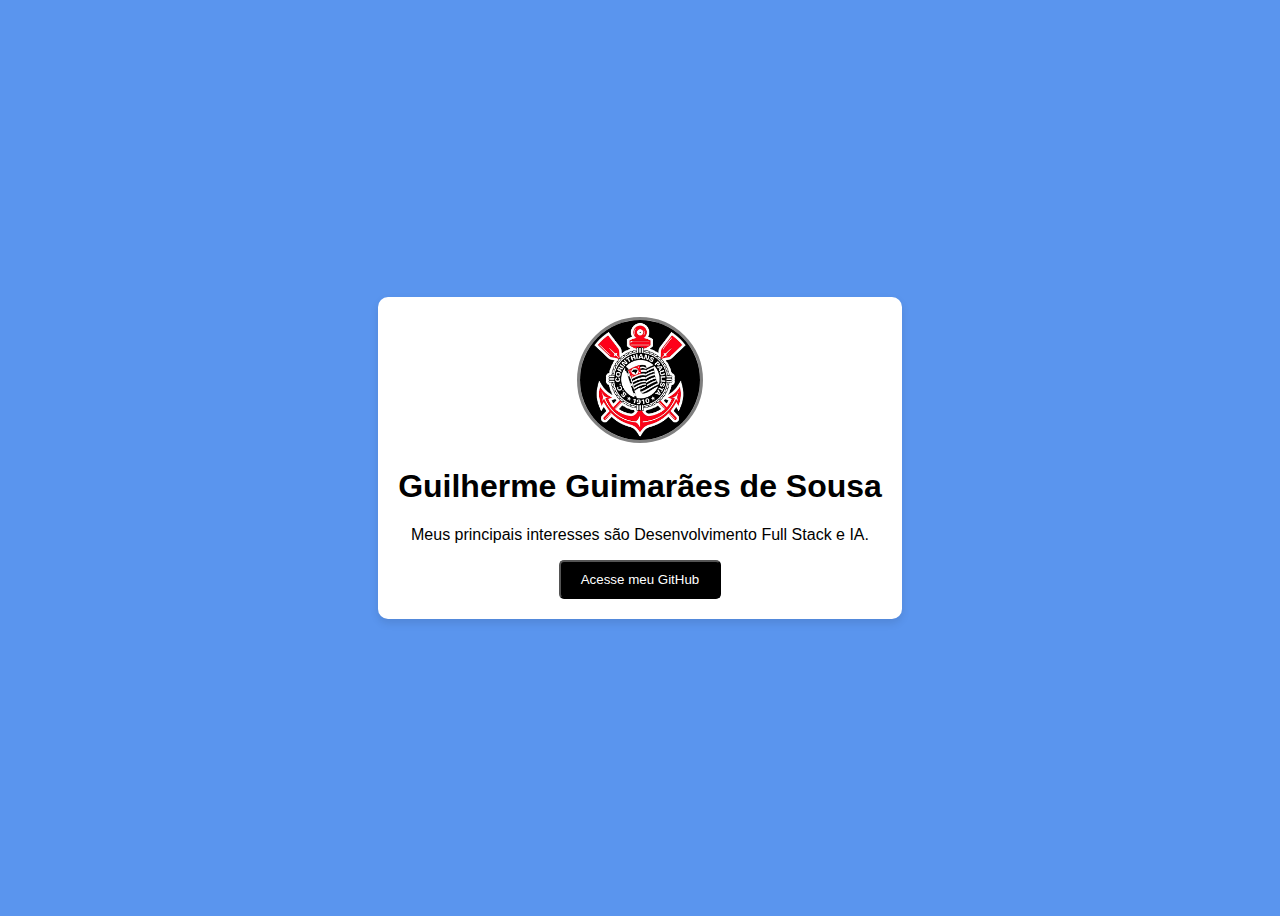
<file: index.html>
<!DOCTYPE html>
<html lang="pt-br">

<head>
    <link rel="stylesheet" href="style.css">
    <title>Atividade Complementar </title>
</head>

<body>
    <div class="card"> <!-- usar class tem a vantagem de reaproveitar o estilo css-->
        <img src="att.png" alt="Imagem não carregou" class="imagem" />
        <h1> Guilherme Guimarães de Sousa</h1>
        <p>Meus principais interesses são Desenvolvimento Full Stack e IA.</p>
        <a target="_blank" href="https://github.com/guilhermeguimaraes11">
            <button> Acesse meu GitHub</button>
        </a>

    </div>

</body>

</html>
</file>
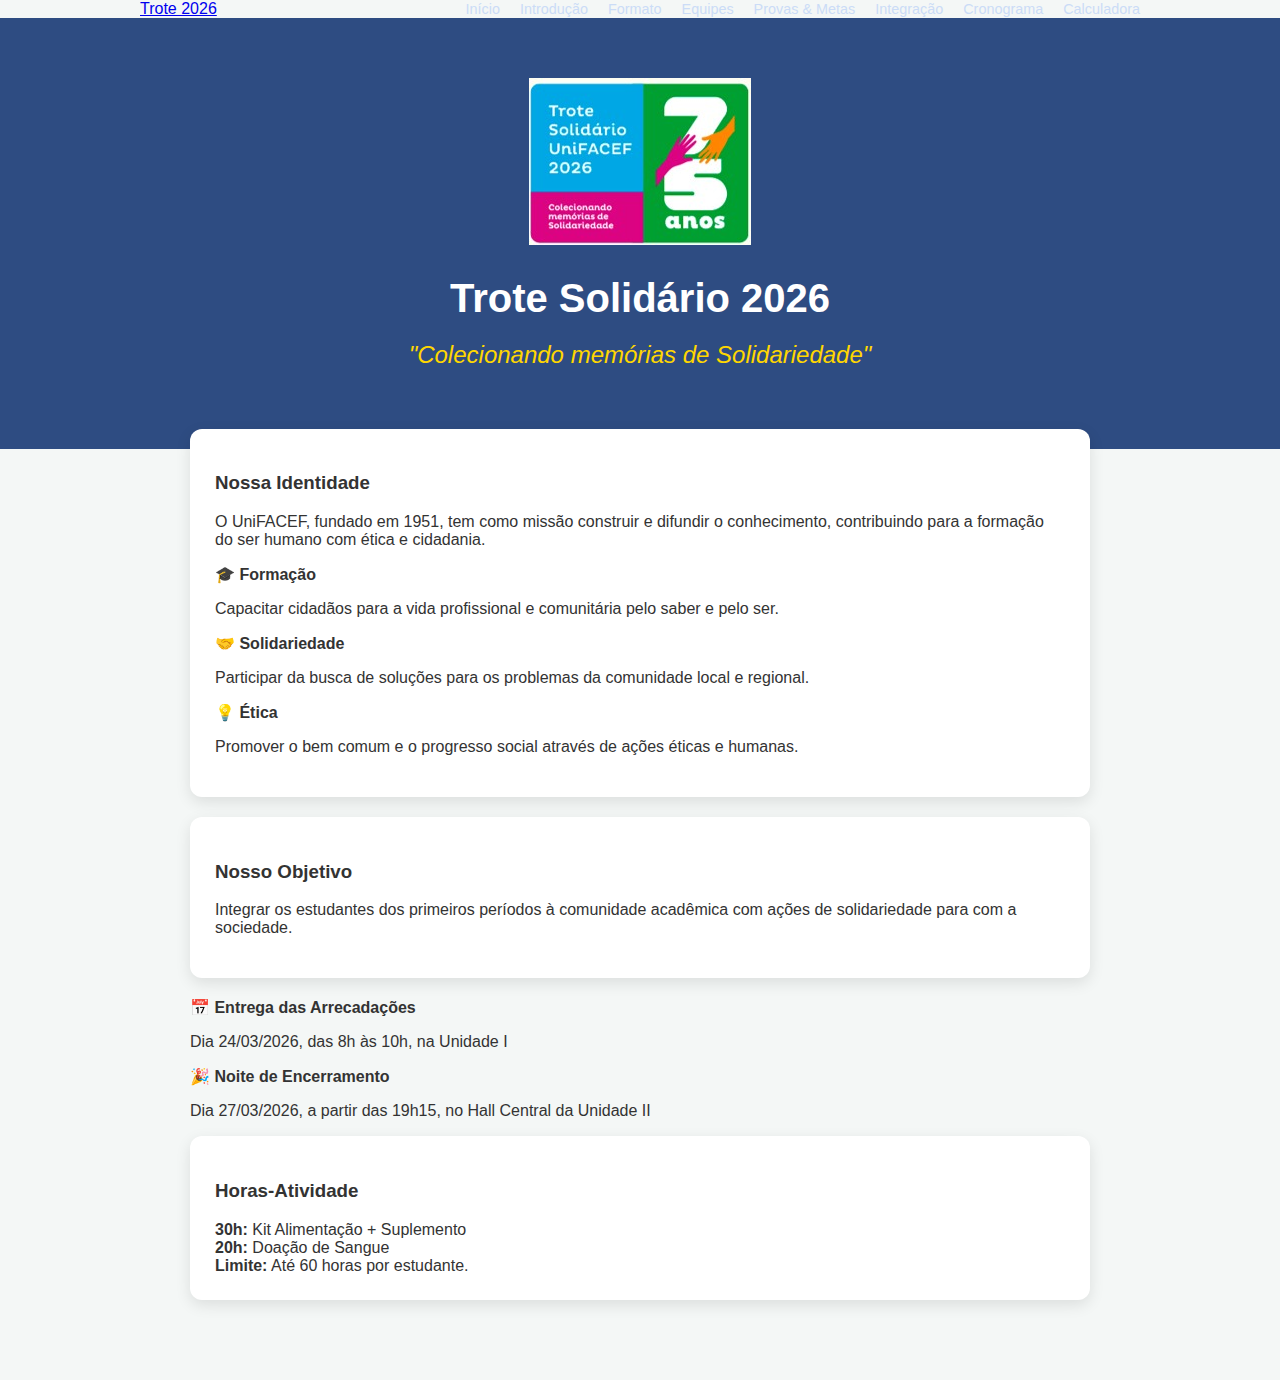
<file: Trote/index.html>
<!DOCTYPE html>
<html lang="pt-br">

<head>
    <title>Trote Solidário</title>
    <meta charset="UTF-8">
    <link rel="stylesheet" href="styles.css">
</head>

<body>
    <nav class="menu-principal">
        <div class="menu-container">
            <a href="index.html" class="logo"> Trote 2026 </a>
            <ul class="lista">
                <li> <a href="index.html"> Início </a> </li>
                <li> <a href="introducao.html"> Introdução </a></li>
                <li> <a href="formato.html"> Formato </a> </li>
                <li> <a href="equipes.html"> Equipes </a> </li>
                <li> <a href="provas.html"> Provas & Metas </a> </li>
                <li> <a href="integracao.html"> Integração </a> </li>
                <li> <a href="cronograma.html"> Cronograma </a> </li>
                <li> <a href="calculadora.html"> Calculadora </a> </li>
            </ul>
        </div>
    </nav>

    <header class="cabecalho">
        <div class="cabecalho-container">
            <img src="trote.jpeg" alt="UniFACEF" class="cabecalho-logo" />
            <h1>Trote Solidário 2026</h1>
            <h2>"Colecionando memórias de Solidariedade"</h2>
        </div>
    </header>

    <main class="principal">
        <section class="secao">
            <h3>Nossa Identidade</h3>
            <p>O UniFACEF, fundado em 1951, tem como missão construir e difundir o conhecimento, contribuindo para a
                formação do ser humano com ética e cidadania.</p>
            <div class="pilar">
                <strong>🎓 Formação</strong>
                <p>Capacitar cidadãos para a vida profissional e comunitária pelo saber e pelo ser.</p>
            </div>
            <div class="pilar">
                <strong>🤝 Solidariedade</strong>
                <p>Participar da busca de soluções para os problemas da comunidade local e regional.</p>
            </div>
            <div class="pilar">
                <strong>💡 Ética</strong>
                <p>Promover o bem comum e o progresso social através de ações éticas e humanas.</p>
            </div>
        </section>

        <section class="secao">
            <h3>Nosso Objetivo</h3>
            <p>Integrar os estudantes dos primeiros períodos à comunidade acadêmica com ações de solidariedade para com
                a sociedade.</p>
        </section>

        <div class="grid-eventos">
            <div class="secao card-evento">
                <strong>📅 Entrega das Arrecadações</strong>
                <p>Dia 24/03/2026, das 8h às 10h, na Unidade I</p>
            </div>
            <div class="secao card-evento">
                <strong>🎉 Noite de Encerramento</strong>
                <p>Dia 27/03/2026, a partir das 19h15, no Hall Central da Unidade II</p>
            </div>
        </div>

        <section class="secao">
            <h3>Horas-Atividade</h3>
            <div class="badge-hora">
                <strong>30h:</strong>
                Kit Alimentação + Suplemento
            </div>
            <div class="badge-hora">
                <strong>20h:</strong> Doação de Sangue
            </div>
            <div class="badge-hora limite">
                <strong>Limite:</strong>
                Até 60 horas por estudante.
            </div>

        </section>
    </main>
</body>

</html>
</file>
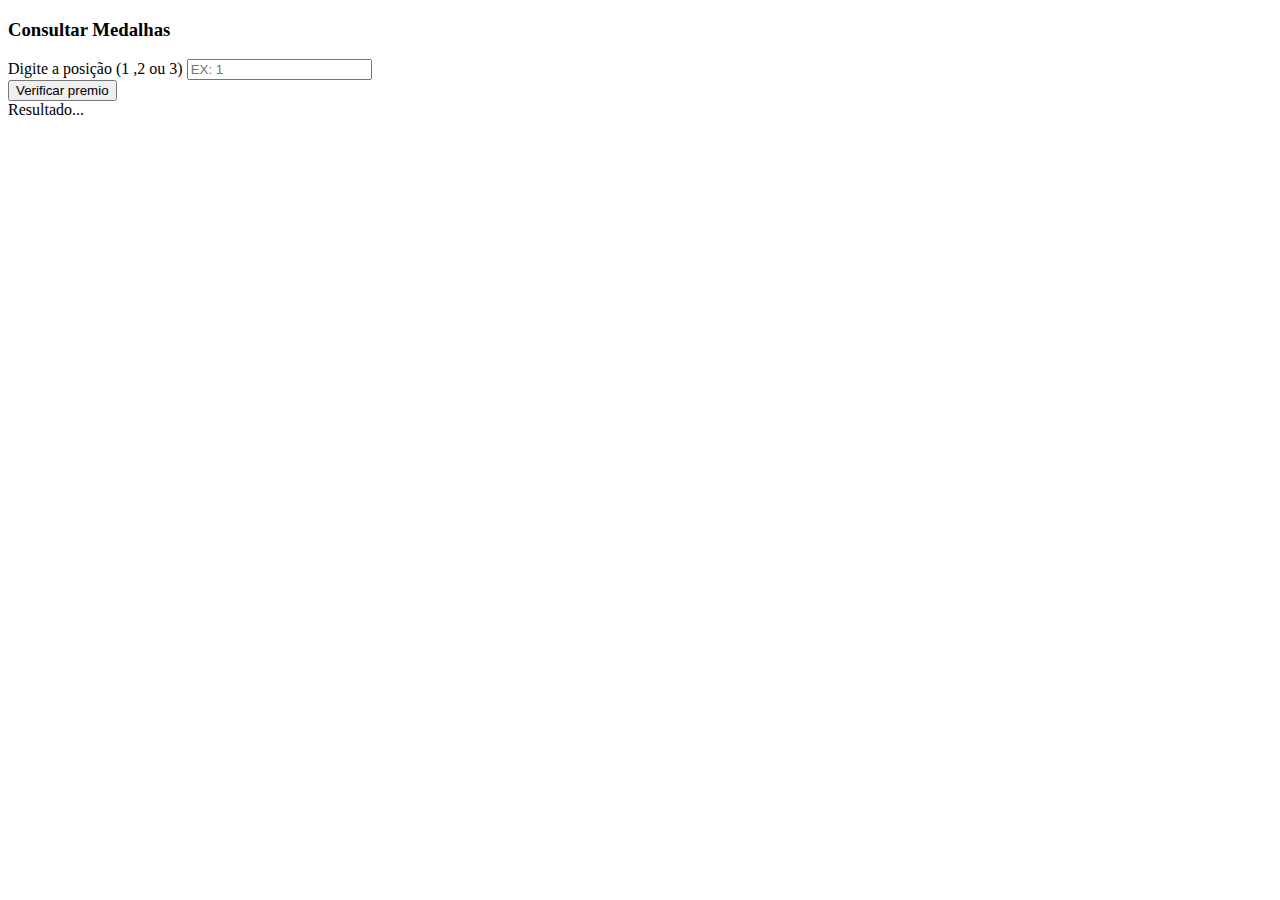
<file: AulasDaniel/exemplo1.html>
<!DOCTYPE html>
<html lang="en">

<head>
    <meta charset="UTF-8">
    <meta name="viewport" content="width=device-width, initial-scale=1.0">
    <title>Exemplo 1</title>
    <script src="exemplo1.js"></script>
</head>

<body>
    <main class="container">
        <section>
            <h3> Consultar Medalhas</h3>
            <div class="form-group">
                <label> Digite a posição (1 ,2 ou 3)</label>
                <input type="number" id="posicao" placeholder="EX: 1">

            </div>
            <button onclick="verificarMedalha()">Verificar premio</button>
            <div id="resultadoMedalha" class="resultado-box">
                Resultado...
            </div>
        </section>
    </main>

</body>

</html>
</file>
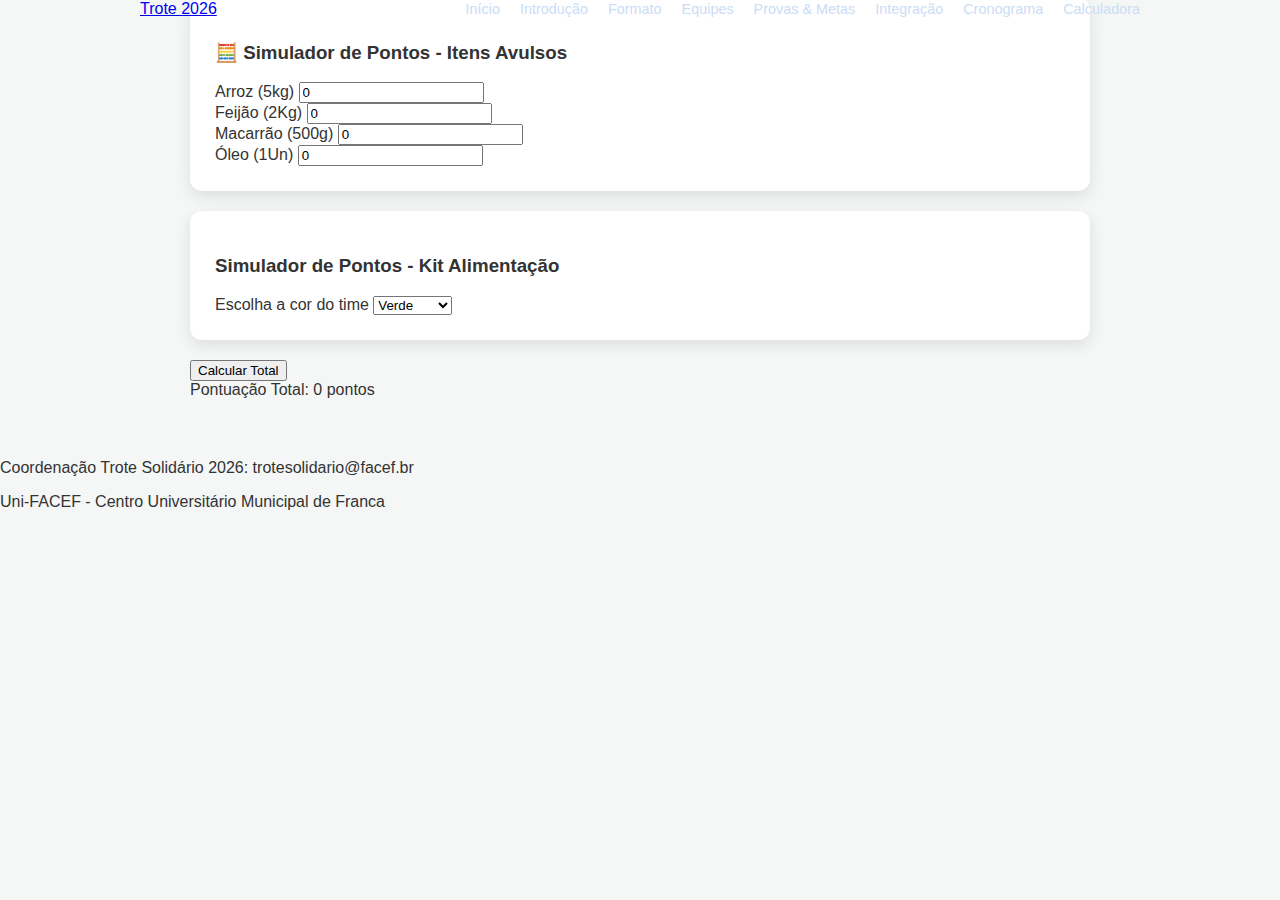
<file: Trote/calculadora.html>
<!DOCTYPE html>
<html lang="pt-br">
    <head>
        <meta charset="UTF-8"/>
        <link rel="stylesheet" href="styles.css">
        <script src="scripts.js"> </script>
        <title> Trote Solidário </title>
    </head>
    <body>
       <nav class="menu-principal">
        <div class="menu-container">
            <a href="index.html" class="logo"> Trote 2026 </a>
            <ul class="lista">
                <li> <a href="index.html"> Início </a> </li> 
                <li> <a href="introducao.html"> Introdução </a></li>
                <li> <a href="formato.html"> Formato </a> </li> 
                <li> <a href="equipes.html"> Equipes </a> </li>
                <li> <a href="provas.html"> Provas & Metas </a> </li> 
                <li> <a href="integracao.html"> Integração </a> </li>
                <li> <a href="cronograma.html"> Cronograma </a> </li> 
                <li> <a href="calculadora.html"> Calculadora </a> </li>
            </ul>    
        </div> 
       </nav>
     
       <main class="principal">
        <section>
            <h3> 🧮 Simulador de Pontos - Itens Avulsos </h3>
            <div>
                <div class="form-group">
                    <!-- rótulo da caixa de texto -->
                    <label> Arroz (5kg) </label> 
                    <!-- caixa de texto com valor inicial de 0 e mínimo de 0 -->
                    <!-- identificado desta caixa de texto -->
                    <input type="number" value="0" min="0" id="qtdeArroz"/>
                </div>
                <div class="form-group">
                    <label> Feijão (2Kg) </label>
                    <input type="number" value="0" min="0" id="qtdeFeijao"/>
                </div>
                 <div class="form-group">
                    <label> Macarrão (500g) </label>
                    <input type="number" value="0" min="0" id="qtdeMacarrao"/>
                </div>
                 <div class="form-group">
                    <label> Óleo (1Un) </label>
                    <input type="number" value="0" min="0" id="qtdeOleo"/>
                </div>
            </div>
        </section>  
        <section>
            <h3> Simulador de Pontos - Kit Alimentação </h3>
            <div>
                <div class="form-group">
                    <label> Escolha a cor do time </label>
                    <select id="cor">
                        <option value="verde"> Verde </option>
                        <option value="vermelho"> Vermelho </option>
                        <option value="laranja"> Laranja </option>
                    </select>
                </div>
            </div>
        </section>
        <!-- quando o botão for clicado, será chamado a função calcular no JavaScript -->
        <button onclick="calcular()"> Calcular Total </button>
        <div id="result" class="resultado">
                    Pontuação Total: 0 pontos
        </div>
       </main>    
        <footer>
            <p>Coordenação Trote Solidário 2026: trotesolidario@facef.br </p>
            <p>Uni-FACEF - Centro Universitário Municipal de Franca </p>
        </footer> 
       
    </body>
</html>
</file>
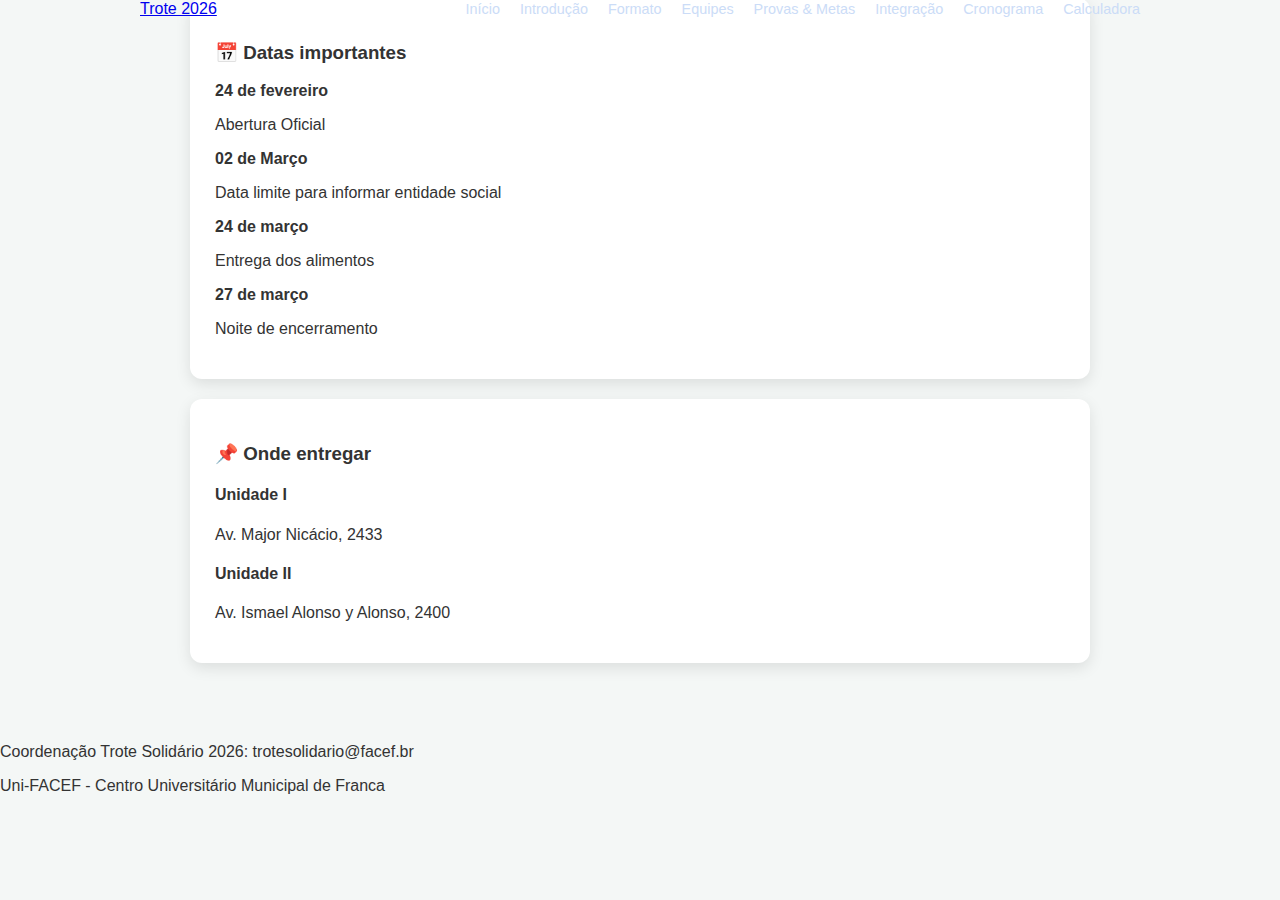
<file: Trote/cronograma.html>
<!DOCTYPE html>
<html lang="pt-br">
    <head>
        <meta charset="UTF-8"/>
        <link rel="stylesheet" href="styles.css">
        <title> Trote Solidário </title>
    </head>
    <body>
       <nav class="menu-principal">
        <div class="menu-container">
            <a href="index.html" class="logo"> Trote 2026 </a>
            <ul class="lista">
                <li> <a href="index.html"> Início </a> </li> 
                <li> <a href="introducao.html"> Introdução </a></li>
                <li> <a href="formato.html"> Formato </a> </li> 
                <li> <a href="equipes.html"> Equipes </a> </li>
                <li> <a href="provas.html"> Provas & Metas </a> </li> 
                <li> <a href="integracao.html"> Integração </a> </li>
                <li> <a href="cronograma.html"> Cronograma </a> </li> 
                <li> <a href="calculadora.html"> Calculadora </a> </li>
            </ul>    
        </div> 
       </nav>
     
       <main class="principal">
           <section>
            <h3> 📅 Datas importantes </h3>
            <div class="timeline"> 
                <div class="evento">
                    <strong> 24 de fevereiro </strong>
                    <p> Abertura Oficial </p>
                </div>
                <div class="evento">
                    <strong> 02 de Março </strong>
                    <p> Data limite para informar entidade social </p>
                </div>
                <div class="evento">
                    <strong> 24 de março </strong>
                    <p> Entrega dos alimentos </p>
                </div>      
                <div class="evento">
                    <strong> 27 de março </strong>
                    <p> Noite de encerramento </p>
                </div>
            </div>
        </section>
        <section>
            <h3> 📌 Onde entregar </h3>
            <div class="grid-locais">
                <div class="local"> 
                    <h4> Unidade I </h4>
                    <p> Av. Major Nicácio, 2433</p>
                </div>
                <div class="local"> 
                    <h4> Unidade II</h4>
                    <p> Av. Ismael Alonso y Alonso, 2400 </p>
                </div>
            </div>
        </section>
       </main>    
        <footer>
            <p>Coordenação Trote Solidário 2026: trotesolidario@facef.br </p>
            <p>Uni-FACEF - Centro Universitário Municipal de Franca </p>
        </footer> 
    </body>
</html>
</file>
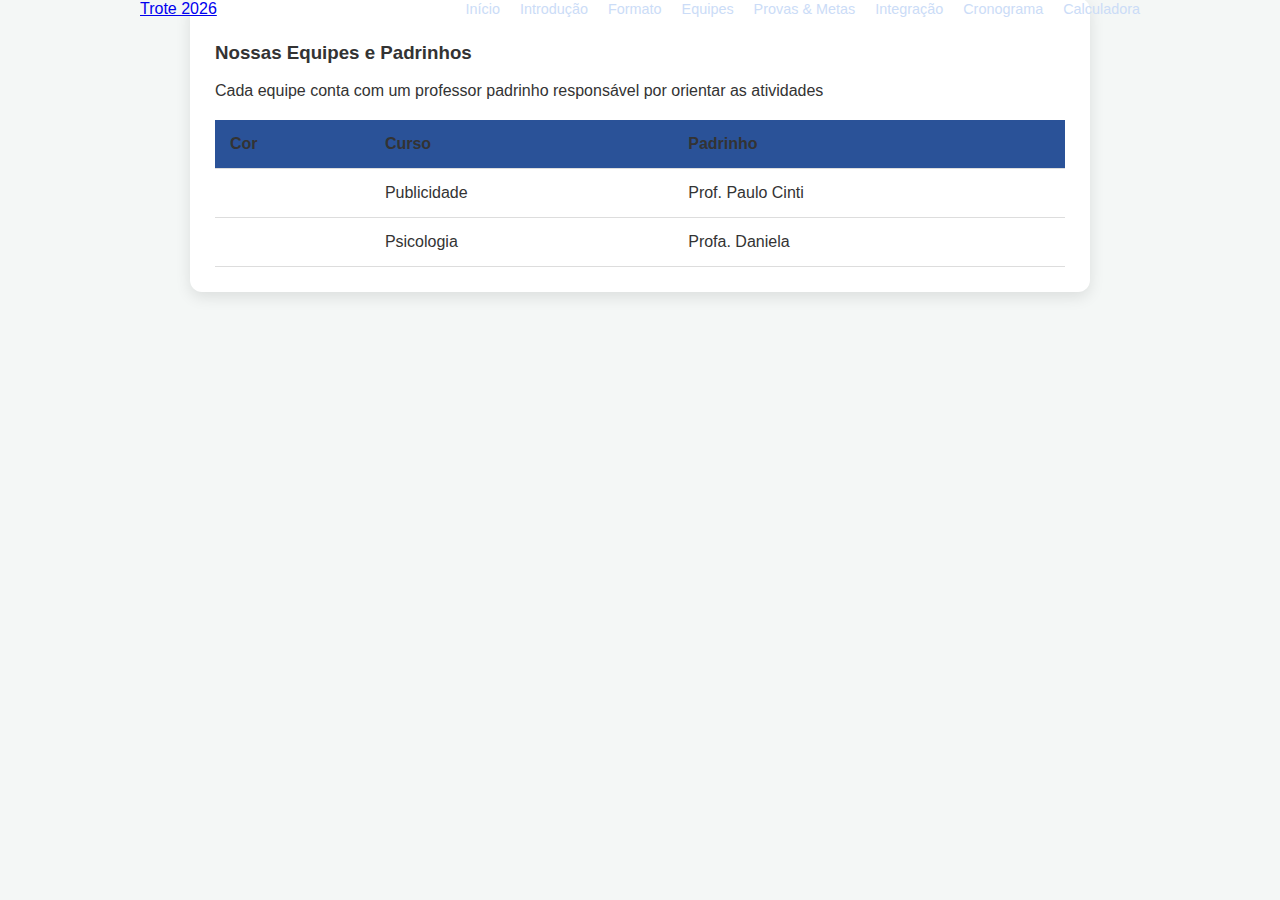
<file: Trote/equipes.html>
<!DOCTYPE html>
<html lang="pt-br">
    <head>
        <meta charset="UTF-8"/>
        <link rel="stylesheet" href="styles.css">
        <title> Trote Solidário </title>
    </head>
    <body>
       <nav class="menu-principal">
        <div class="menu-container">
            <a href="index.html" class="logo"> Trote 2026 </a>
            <ul class="lista">
                <li> <a href="index.html"> Início </a> </li> 
                <li> <a href="introducao.html"> Introdução </a></li>
                <li> <a href="formato.html"> Formato </a> </li> 
                <li> <a href="equipes.html"> Equipes </a> </li>
                <li> <a href="provas.html"> Provas & Metas </a> </li> 
                <li> <a href="integracao.html"> Integração </a> </li>
                <li> <a href="cronograma.html"> Cronograma </a> </li> 
                <li> <a href="calculadora.html"> Calculadora </a> </li>
            </ul>    
        </div> 
       </nav>
     
       <main class="principal">
            <section class="equipes">
              <h3> Nossas Equipes e Padrinhos </h3>
              <p> 
                Cada equipe conta com um professor padrinho responsável por orientar as atividades
              </p>
              <table>
                <thead>
                    <tr> <!-- table row -->  <!-- table head -->
                        <th> Cor </th> <th> Curso </th> <th> Padrinho </th>        
                    </tr>
                </thead>
                <tbody>
                    <tr> <!-- table data -->
                        <td> <div class="amarelo"> </div> </td> 
                        <td> Publicidade </td> 
                        <td> Prof. Paulo Cinti</td>
                    </tr>
                    <tr> <!-- table data -->
                        <td> <div class="cinza"> </div> </td> 
                        <td> Psicologia </td> 
                        <td> Profa. Daniela </td>
                    </tr>
                </tbody>
              </table>
            </section> 
       </main>     
    </body>
</html>
</file>
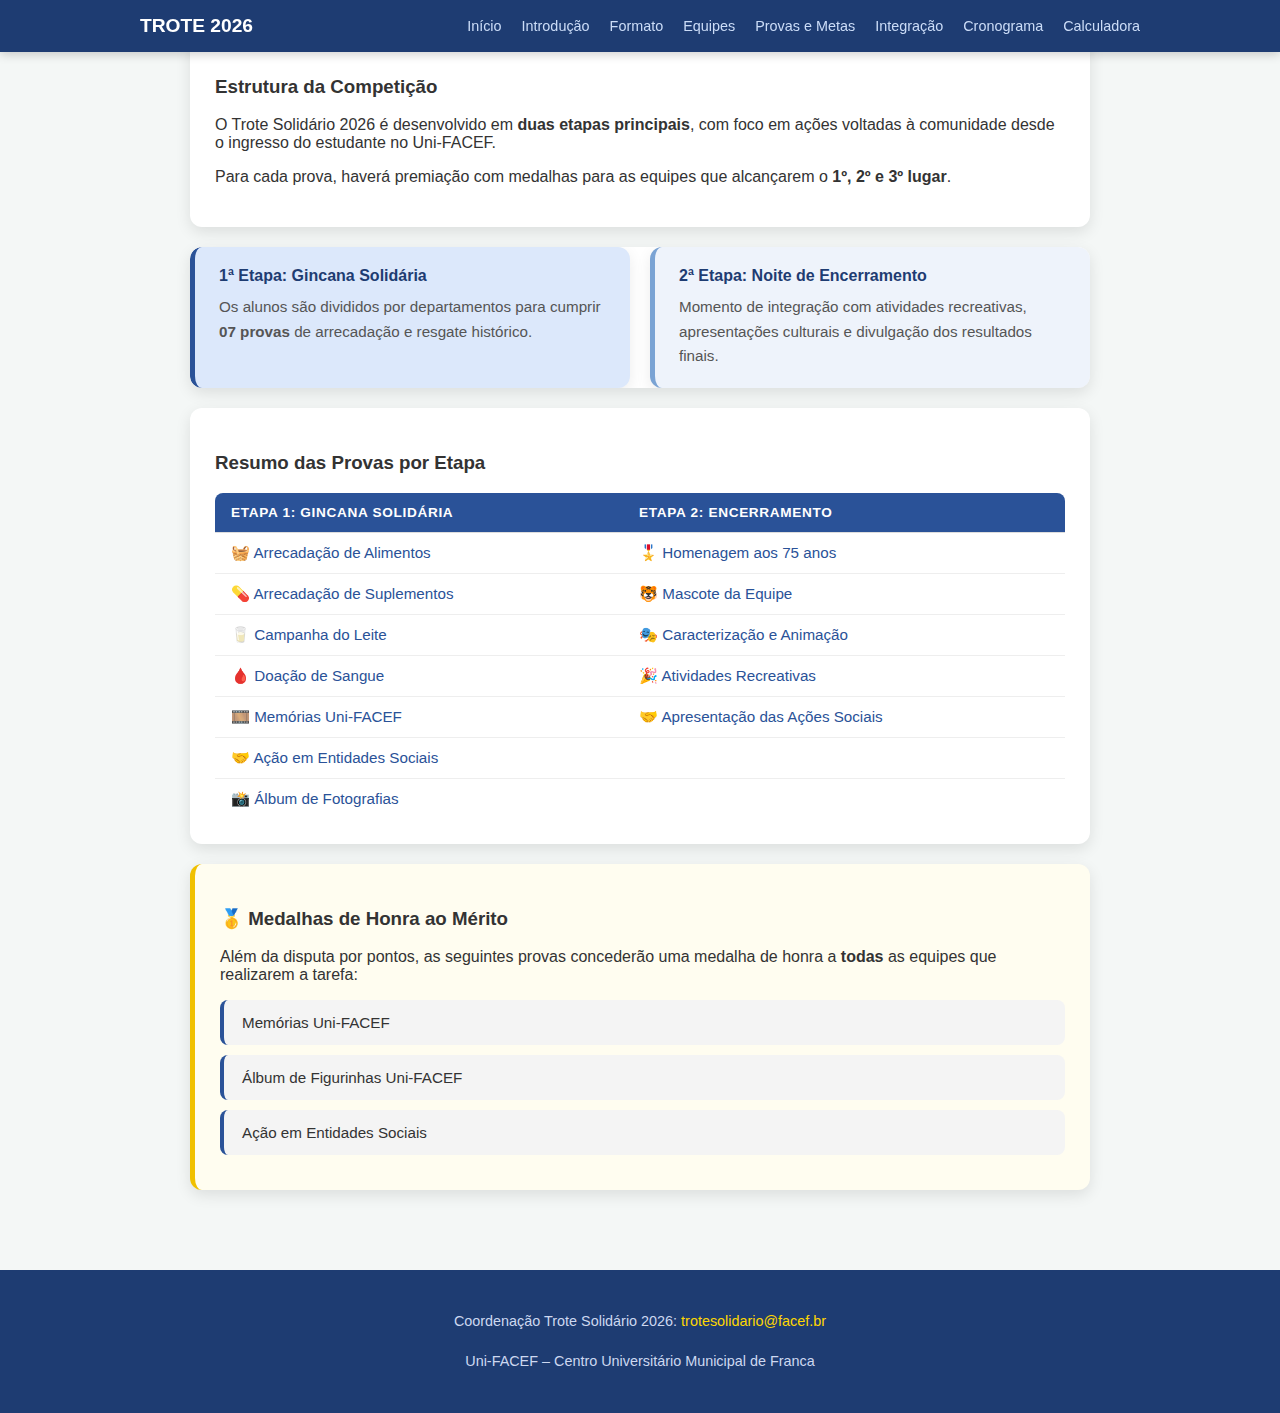
<file: Trote/formato.html>
<!DOCTYPE html>
<html lang="pt-br">

<head>
    <title> Trote Solidário - Formato </title>
    <meta charset="UTF-8">
    <link rel="stylesheet" href="styles.css">
</head>

<body>
    <nav class="menu">
        <div class="menu-container">
            <a href="index.html" class="menu-logo"> Trote 2026 </a>
            <ul class="lista">
                <li> <a href="index.html"> Início </a> </li>
                <li> <a href="introducao.html"> Introdução </a> </li>
                <li> <a href="formato.html"> Formato </a> </li>
                <li> <a href="equipes.html"> Equipes </a> </li>
                <li> <a href="provas.html"> Provas e Metas </a> </li>
                <li> <a href="integracao.html"> Integração </a> </li>
                <li> <a href="cronograma.html"> Cronograma </a> </li>
                <li> <a href="calculadora.html"> Calculadora </a> </li>
            </ul>
        </div>
    </nav>

    <main class="principal">


        <section>
            <h3> Estrutura da Competição </h3>
            <p>
                O Trote Solidário 2026 é desenvolvido em <strong>duas etapas principais</strong>, com foco em ações
                voltadas à comunidade desde o ingresso do estudante no Uni-FACEF.
            </p>
            <p>
                Para cada prova, haverá premiação com medalhas para as equipes que alcançarem o <strong>1º, 2º e 3º
                    lugar</strong>.
            </p>
        </section>


        <div class="etapas-container">
            <div class="etapa-card etapa-azul">
                <h4> 1ª Etapa: Gincana Solidária </h4>
                <p> Os alunos são divididos por departamentos para cumprir <strong>07 provas</strong> de arrecadação e
                    resgate histórico. </p>
            </div>
            <div class="etapa-card etapa-clara">
                <h4> 2ª Etapa: Noite de Encerramento </h4>
                <p> Momento de integração com atividades recreativas, apresentações culturais e divulgação dos
                    resultados finais. </p>
            </div>
        </div>


        <section>
            <h3> Resumo das Provas por Etapa </h3>
            <table class="tabela-etapas">
                <thead>
                    <tr>
                        <th> Etapa 1: Gincana Solidária </th>
                        <th> Etapa 2: Encerramento </th>
                    </tr>
                </thead>
                <tbody>
                    <tr>
                        <td> 🧺 Arrecadação de Alimentos </td>
                        <td> 🎖️ Homenagem aos 75 anos </td>
                    </tr>
                    <tr>
                        <td> 💊 Arrecadação de Suplementos </td>
                        <td> 🐯 Mascote da Equipe </td>
                    </tr>
                    <tr>
                        <td> 🥛 Campanha do Leite </td>
                        <td> 🎭 Caracterização e Animação </td>
                    </tr>
                    <tr>
                        <td> 🩸 Doação de Sangue </td>
                        <td> 🎉 Atividades Recreativas </td>
                    </tr>
                    <tr>
                        <td> 🎞️ Memórias Uni-FACEF </td>
                        <td> 🤝 Apresentação das Ações Sociais </td>
                    </tr>
                    <tr>
                        <td> 🤝 Ação em Entidades Sociais </td>
                        <td> </td>
                    </tr>
                    <tr>
                        <td> 📸 Álbum de Fotografias </td>
                        <td> </td>
                    </tr>
                </tbody>
            </table>
        </section>


        <section class="secao-medalhas">
            <h3> 🥇 Medalhas de Honra ao Mérito </h3>
            <p>
                Além da disputa por pontos, as seguintes provas concederão uma medalha de honra a <strong>todas</strong>
                as equipes que realizarem a tarefa:
            </p>
            <ul class="lista-medalhas">
                <li> Memórias Uni-FACEF </li>
                <li> Álbum de Figurinhas Uni-FACEF </li>
                <li> Ação em Entidades Sociais </li>
            </ul>
        </section>

    </main>

    <footer class="rodape">
        <p> Coordenação Trote Solidário 2026: <a href="mailto:trotesolidario@facef.br">trotesolidario@facef.br</a> </p>
        <p> Uni-FACEF – Centro Universitário Municipal de Franca </p>
    </footer>
</body>

</html>
</file>
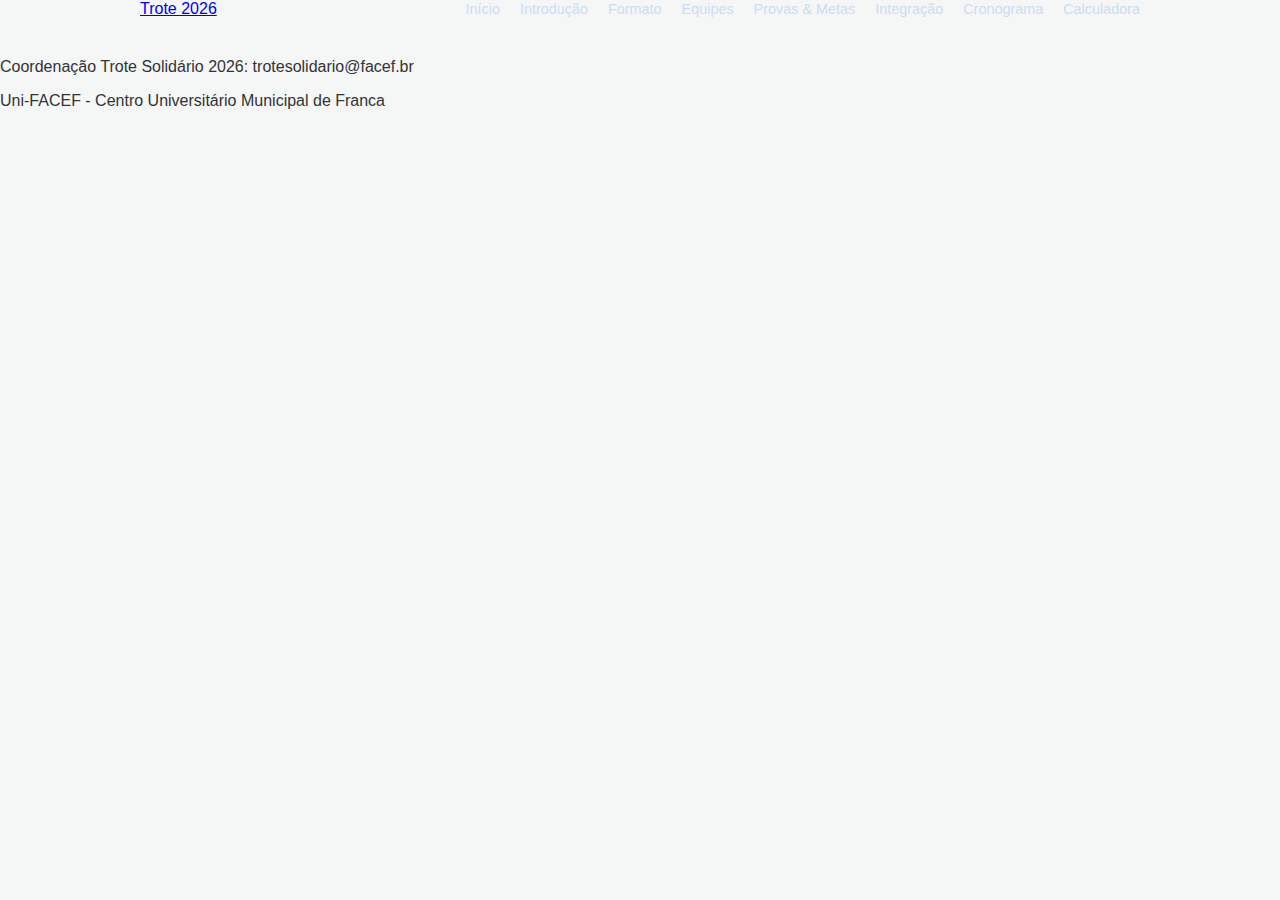
<file: Trote/integracao.html>
<!DOCTYPE html>
<html lang="pt-br">
    <head>
        <meta charset="UTF-8"/>
        <link rel="stylesheet" href="styles.css">
        <title> Trote Solidário </title>
    </head>
    <body>
       <nav class="menu-principal">
        <div class="menu-container">
            <a href="index.html" class="logo"> Trote 2026 </a>
            <ul class="lista">
                <li> <a href="index.html"> Início </a> </li> 
                <li> <a href="introducao.html"> Introdução </a></li>
                <li> <a href="formato.html"> Formato </a> </li> 
                <li> <a href="equipes.html"> Equipes </a> </li>
                <li> <a href="provas.html"> Provas & Metas </a> </li> 
                <li> <a href="integracao.html"> Integração </a> </li>
                <li> <a href="cronograma.html"> Cronograma </a> </li> 
                <li> <a href="calculadora.html"> Calculadora </a> </li>
            </ul>    
        </div> 
       </nav>
     
       <main class="principal">
          
       </main>    
        <footer>
            <p>Coordenação Trote Solidário 2026: trotesolidario@facef.br </p>
            <p>Uni-FACEF - Centro Universitário Municipal de Franca </p>
        </footer> 
    </body>
</html>
</file>
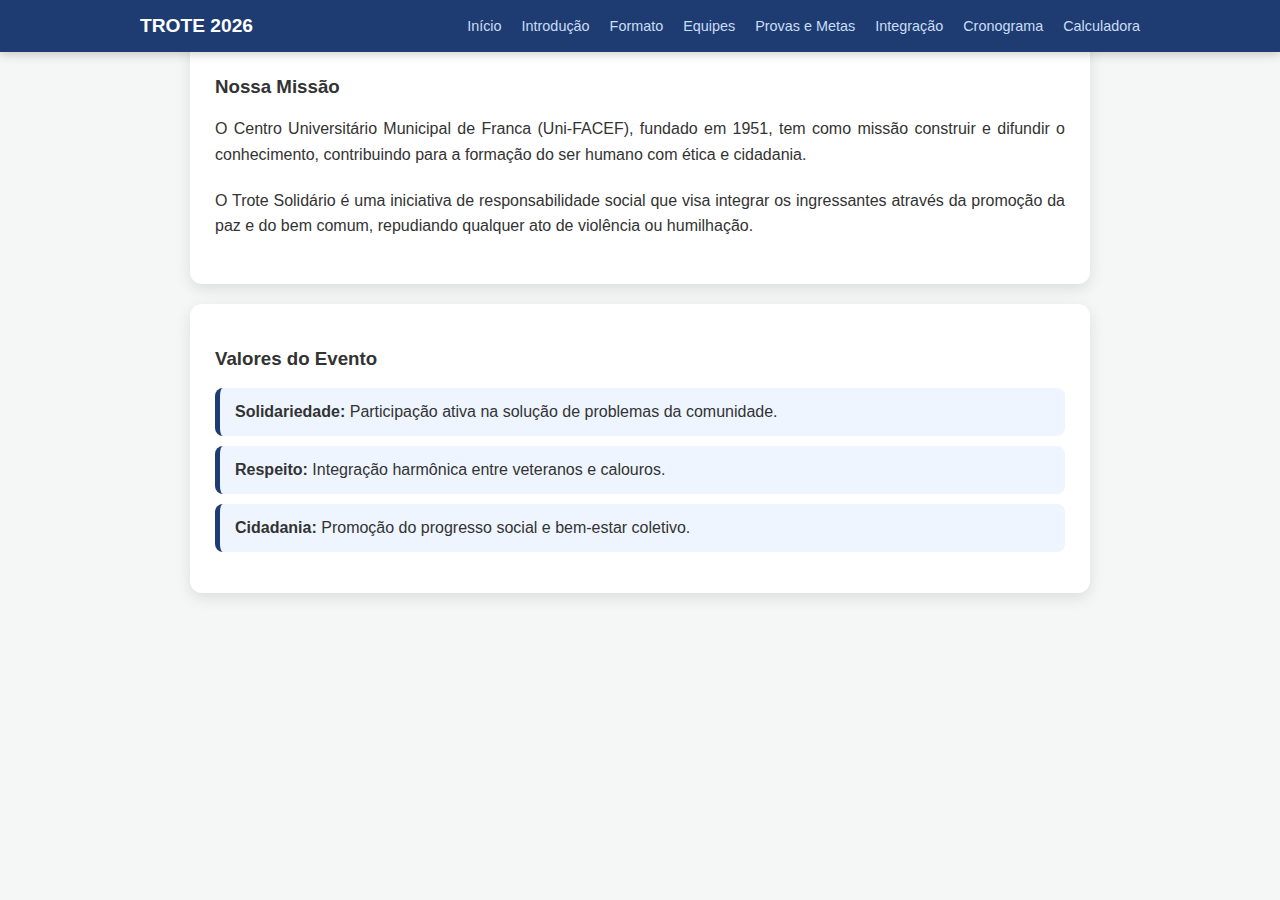
<file: Trote/introducao.html>
<!DOCTYPE html>
<html lang="pt-br">
    <head>
        <title> Trote Solidário </title>
        <meta charset="UTF-8">
        <link rel="stylesheet" href="styles.css">
    </head>
    <body>
        <nav class="menu">
            <div class="menu-container">
                <a href="index.html" class="menu-logo"> Trote 2026 </a>
                <ul class="lista">
                    <li> <a href="index.html"> Início </a> </li>
                    <li> <a href="introducao.html"> Introdução </a> </li>
                    <li> <a href="formato.html"> Formato </a> </li>
                    <li> <a href="equipes.html"> Equipes </a> </li>
                    <li> <a href="provas.html"> Provas e Metas </a> </li>
                    <li> <a href="integracao.html"> Integração </a> </li>
                    <li> <a href="cronograma.html"> Cronograma </a> </li>
                    <li> <a href="calculadora.html"> Calculadora </a> </li>
                </ul>
            </div>
        </nav>
        <main class="principal">
            <section class="texto-introducao">
                <h3> Nossa Missão </h3>
                <p> 
                    O Centro Universitário Municipal de Franca (Uni-FACEF), fundado em 1951, tem como missão construir e difundir o conhecimento, contribuindo para a formação do ser humano com ética e cidadania.
                </p>
                <p>
                    O Trote Solidário é uma iniciativa de responsabilidade social que visa integrar os ingressantes através da promoção da paz e do bem comum, repudiando qualquer ato de violência ou humilhação.
                </p>
            </section>
            <section>
                <h3> Valores do Evento </h3>
                <ul class="lista-valores">
                    <li> 
                        <strong> Solidariedade: </strong> 
                        Participação ativa na solução de problemas da comunidade. 
                    </li>
                    <li> 
                        <strong> Respeito: </strong>
                        Integração harmônica entre veteranos e calouros.
                    </li>
                    <li> 
                        <strong> Cidadania: </strong>
                        Promoção do progresso social e bem-estar coletivo.
                    </li>
                </ul>
            </section>
        </main>
    </body>
</html>
</file>
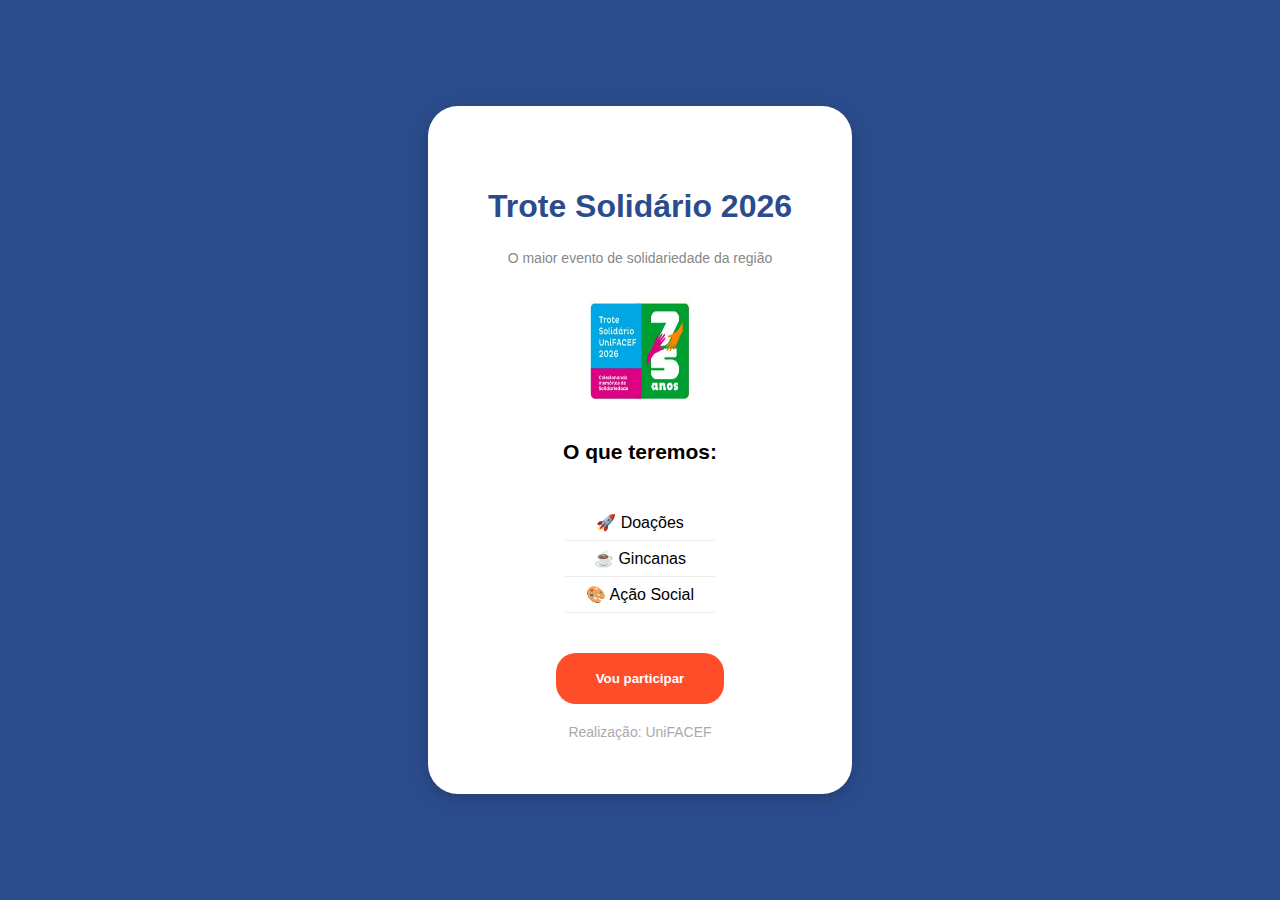
<file: Trote/trote.html>
<!DOCTYPE html>
<html lang="pt-br">

<head>
    <link rel="stylesheet" href="style.css">
    <title>Trote Solidario - 2026</title>
</head>

<body>
    <div class="card">
        <h1>Trote Solidário 2026</h1>

        <p class="sub">O maior evento de solidariedade da região</p>

        <img src="trote.jpeg" alt="Imagem não carregou" class="imagem" />

        <p class="section-title">O que teremos: </p>

        <ul class="lista">
            <li>🚀 Doações</li>
            <li>☕ Gincanas</li>
            <li>🎨 Ação Social</li>
        </ul>

        <button>Vou participar</button>

        <p class="footer"> Realização: UniFACEF</p>
    </div>
</body>

</html>
</file>
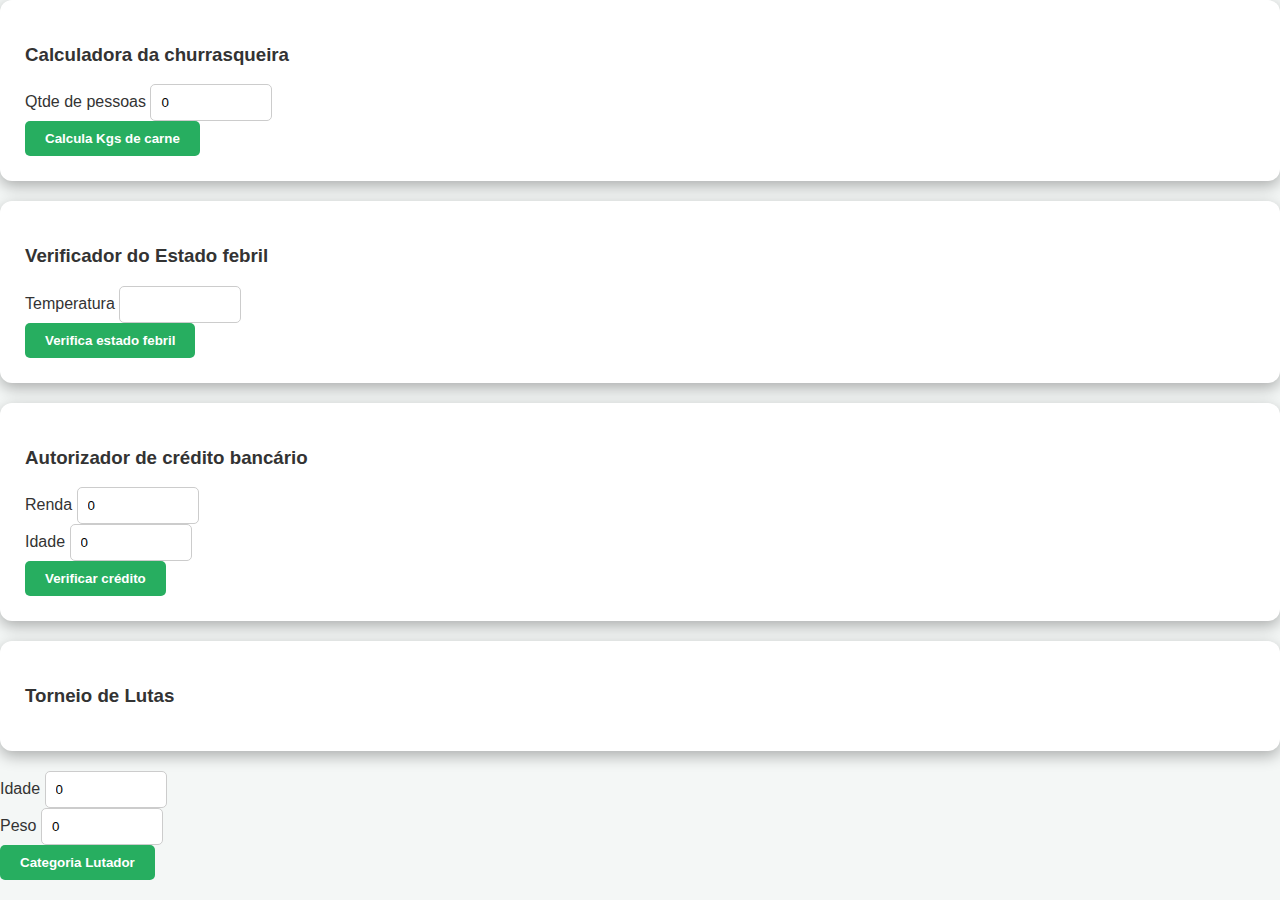
<file: Trote/exercicios/exercicios.html>
<!DOCTYPE html>
<html lang="pt-br">
    <head>
        <meta charset="UTF-8"/>
        <link rel="stylesheet" href="styles.css"/>
        <title> Exercícios </title>
        <script src="scripts.js"> </script>
    </head>
    <body>
        <section>
            <h3> Calculadora da churrasqueira </h3>
            <div>
                <label> Qtde de pessoas </label>
                <input type="number" id="qtdePessoas" value="0" min="0"/>
            </div>
            <button onclick="churras()"> 
                Calcula Kgs de carne 
            </button>
            <div id="resultadoChurras">

            </div>
        </section>
        <section>
            <h3> Verificador do Estado febril </h3>
            <div>
                <label> Temperatura </label>
                <input type="number" id="temperatura"/>
            </div>
            <button onclick="febre()"> Verifica estado febril </button>
            <div id="resultadoFebril">

            </div>
        </section>
        <section>
            <h3> Autorizador de crédito bancário</h3>
            <div>
                <label> Renda</label>
                <input type="number" id="renda" value="0" min="0"/>
            </div>
            <div>
            <label> Idade</label>
            <input type="number" id="Idade" value="0" min="0"/>
        </div>
        <button onclick="credito()"> Verificar crédito </button>
        <div id="resultadoCredito">

        </div>
        </section>
        <section>
            <h3> Torneio de Lutas </h3>
        </section>
        <div>
            <label> Idade</label>
            <input type="number" id="idadeLuta" min="0" value="0"/>
    
        </div>
        <div>
            <label> Peso </label>
            <input type="number" id="peso" min="0" value="0"/>
        
        </div>
        <button onclick="luta()"> Categoria Lutador </button>
        <div id="resultadoLuta">
            
        </div>
    </body>
</html>
</file>
<file: style.css>
body {
    /* cor de fundo */
    background-color: #5a95ee;
    /* definir flexbox com layout da página*/
    display: flex;
    /* centralizar na horizontal */
    justify-content: center;
    /* centralizar na vertical */
    align-items: center;
    /* define altura da pagina */
    height: 100vh;

    font-family: Arial, sans-serif;
}

/*o ponto referencia o class */
.card {
    background-color: white;
    /*espaçamento interno*/
    padding: 20px;
    /* cantos arredondados*/
    border-radius: 10px;
    box-shadow: 0 4px 8px rgba(0, 0, 0, 0.1);
    text-align: center;
}

button {
    background-color: black;
    /*cor do texto*/
    color: white;
    border-radius: 10px;
    padding: 10px 20px;
    border-radius: 5px;
    cursor: pointer;
}

button:hover {
    background-color: gray;
}

/* referencia a class imagem*/
.imagem{
    width: 120px;
    height: 120px;
    /*deixa a imagem circular*/
    border-radius: 50%;
    /* adiciona borda colorida*/
    border: 3px solid gray;

}
</file>
<file: Trote/styles.css>
body {
    margin: 0;
    font-family: 'Segoe UI', sans-serif;
    background-color: #f4f7f6;
    color: #333;
}

.menu {
    background-color: #1e3c72;
    padding: 15px 0;
    position: sticky;
    top: 0;
    z-index: 1000;
    box-shadow: 0 2px 10px rgba(0, 0, 0, 0.2);
}

.menu-container {
    max-width: 1000px;
    margin: 0 auto;
    display: flex;
    justify-content: space-between;
    align-items: center;
    padding: 0 20px;
}

.menu-logo {
    color: white;
    text-decoration: none;
    font-weight: bold;
    font-size: 1.2rem;
    text-transform: uppercase;
}

.lista {
    list-style: none;
    display: flex;
    gap: 20px;
    margin: 0;
    padding: 0;
}

.lista a {
    color: #CBDCF7;
    text-decoration: none;
    font-size: 0.9rem;
    font-weight: 500;
    transition: color 0.3s;
}

.lista a:hover {
    color: #ffffff;
}

.cabecalho {
    background-color: #2e4c82;
    color: white;
    padding: 60px 20px;
    text-align: center;
}

.cabecalho h1 {
    font-size: 2.5rem;
    margin-bottom: 5px;
}

.cabecalho h2 {
    font-weight: 300;
    font-style: italic;
    color: #ffd700;
}

.principal {
    max-width: 900px;
    margin: -40px auto 40px;
    padding: 20px;
}

section {
    background: white;
    margin-bottom: 20px;
    padding: 25px;
    border-radius: 12px;
    box-shadow: 0 5px 15px rgba(0, 0, 0, 0.1);
}

.importante {
    display: flex;
    gap: 20px;
}

.card-meta {
    flex: 1;
    background: #eef5ff;
    padding: 15px;
    border-left: 5px solid #2a5298;
    border-radius: 8px;
}

.recompensas ul {
    list-style: none;
    padding: 0;
}

.recompensas li {
    background: #e9f7ef;
    margin: 8px 0;
    padding: 10px;
    border-radius: 5px;
    color: #27ae60;
    font-weight: bold;
}

.texto-introducao p {
    line-height: 1.6;
    margin-bottom: 20px;
    text-align: justify;
}

.lista-valores {
    list-style: none;
    padding: 0;
}

.lista-valores li {
    background: #eef5ff;
    padding: 15px;
    margin-bottom: 10px;
    border-radius: 8px;
    border-left: 5px solid #1e3c72;
}

table {
    width: 100%;
    border-collapse: collapse;
    margin-top: 20px;
    background-color: white;
}

th,
td {
    padding: 15px;
    text-align: left;
    border-bottom: 1px solid #ddd;
}

th {
    background-color: #2a5298;
}

.box-amarela {
    width: 25px;
    height: 25px;
    border-radius: 4px;
    background: yellow;
}

/* pags provas e metas */
.provas-header {
    text-align: center;
    padding: 30px 0 10px;
}

.provas-header h2 {
    color: #1e3c72;
    font-size: 1.8rem;
    margin-bottom: 8px;
}

.provas-header p {
    color: #666;
    font-size: 1rem;
}

.prova-card {
    background: white;
    margin-bottom: 24px;
    padding: 28px;
    border-radius: 12px;
    box-shadow: 0 5px 15px rgba(0, 0, 0, 0.08);
    border-left: 5px solid #2a5298;
}

.prova-card.destaque-amarelo {
    border-left: 5px solid #f0c000;
    background: #fffdf0;
}

.prova-card.destaque-vermelho {
    border-left: 5px solid #e74c3c;
    background: #fff8f8;
}

.prova-card h3 {
    margin: 0 0 10px;
    color: #1e3c72;
    font-size: 1.25rem;
    display: flex;
    align-items: center;
    gap: 8px;
}

.prova-card>p {
    color: #555;
    margin-bottom: 16px;
    line-height: 1.6;
}

.kit-box {
    background: #fffde7;
    border: 2px dashed #f0c000;
    border-radius: 8px;
    padding: 16px 20px;
    margin-top: 12px;
}

.kit-box ul {
    list-style: none;
    padding: 0;
    margin: 0;
}

.kit-box ul li {
    padding: 6px 0;
    color: #444;
    display: flex;
    align-items: center;
    gap: 8px;
}

.kit-box ul li::before {
    content: "✅";
    font-size: 0.9rem;
}

.subtitulo-avulsos {
    margin: 20px 0 8px;
    color: #1e3c72;
}

.descricao-avulsos {
    color: #666;
    font-size: 0.9rem;
    margin-bottom: 0;
}

.tabela-avulsos {
    width: 100%;
    border-collapse: collapse;
    margin-top: 12px;
    border-radius: 8px;
    overflow: hidden;
}

.tabela-avulsos th {
    background-color: #2a5298;
    color: white;
    padding: 12px 16px;
    text-align: left;
    font-size: 0.85rem;
    text-transform: uppercase;
    letter-spacing: 0.05em;
}

.tabela-avulsos td {
    padding: 12px 16px;
    border-bottom: 1px solid #eee;
    color: #444;
}

.tabela-avulsos tr:last-child td {
    border-bottom: none;
}

.tabela-avulsos tr:hover td {
    background-color: #f0f5ff;
}

.requisitos {
    list-style: none;
    padding: 0;
    margin: 12px 0 0;
}

.requisitos li {
    padding: 6px 0;
    line-height: 1.5;
    color: #444;
    display: flex;
    gap: 8px;
    align-items: flex-start;
}

.req-ok::before {
    content: "✅";
    flex-shrink: 0;
}

.req-aviso::before {
    content: "⚠️";
    flex-shrink: 0;
}

.req-info::before {
    content: "📋";
    flex-shrink: 0;
}

.req-premio::before {
    content: "🏅";
    flex-shrink: 0;
}

.req-aviso {
    color: #c0392b;
}

.req-ok {
    color: #27ae60;
}

.req-info {
    color: #2a5298;
}

.nota-pontos {
    margin-top: 12px;
    color: #555;
}

.rodape {
    background: #1e3c72;
    color: #cdd8f0;
    text-align: center;
    padding: 24px 20px;
    margin-top: 40px;
    font-size: 0.9rem;
    line-height: 1.8;
}

.rodape a {
    color: #ffd700;
    text-decoration: none;
}

/* pag  cronograma*/
.etapas-container {
    display: flex;
    gap: 0;
    background: white;
    border-radius: 12px;
    box-shadow: 0 5px 15px rgba(0, 0, 0, 0.1);
    overflow: hidden;
    margin-bottom: 20px;
}

.etapa-card {
    flex: 1;
    padding: 25px;
}

.etapa-azul {
    background: #eef5ff;
    border-left: 5px solid #2a5298;
}

.etapa-cinza {
    background: #f5f5f5;
    border-left: 3px solid #ccc;
}

.etapa-card h4 {
    margin: 0 0 10px;
    color: #1e3c72;
    font-size: 1rem;
}

.etapa-card p {
    margin: 0;
    color: #555;
    line-height: 1.5;
    font-size: 0.95rem;
}

.tabela-etapas {
    width: 100%;
    border-collapse: collapse;
    margin-top: 16px;
    border-radius: 8px;
    overflow: hidden;
}

.tabela-etapas th {
    background-color: #2a5298;
    color: white;
    padding: 12px 16px;
    text-align: left;
    font-size: 0.85rem;
    text-transform: uppercase;
    letter-spacing: 0.05em;
}

.tabela-etapas td {
    padding: 10px 16px;
    border-bottom: 1px solid #eee;
    color: #444;
    font-size: 0.95rem;
}

.tabela-etapas tr:last-child td {
    border-bottom: none;
}

.tabela-etapas tr:hover td {
    background-color: #f0f5ff;
}

.secao-medalhas {
    background: #fffdf0;
    border-left: 5px solid #f0c000;
}

.lista-medalhas {
    list-style: none;
    padding: 0;
    margin: 12px 0 0;
}

.lista-medalhas li {
    background: #f5f5f5;
    border-left: 4px solid #2a5298;
    padding: 12px 16px;
    margin-bottom: 10px;
    border-radius: 6px;
    color: #333;
    font-size: 0.95rem;
}


.lista-criterios {
    list-style: none;
    padding: 0;
    margin: 8px 0 0;
}

.lista-criterios li {
    color: #c8960c;
    font-weight: 500;
    padding: 4px 0;
    font-size: 0.95rem;
}

/* pag  formato*/

.etapas-container {
    display: flex;
    gap: 20px;
    margin-bottom: 20px;
}

.etapa-card {
    flex: 1;
    padding: 20px 24px;
    border-radius: 12px;
    box-shadow: 0 5px 15px rgba(0, 0, 0, 0.08);
}

.etapa-card h4 {
    margin: 0 0 10px;
    font-size: 1rem;
    color: #1e3c72;
}

.etapa-card p {
    margin: 0;
    color: #555;
    line-height: 1.6;
    font-size: 0.95rem;
}

.etapa-azul {
    background: #dce8fb;
    border-left: 5px solid #2a5298;
}

.etapa-clara {
    background: #eef3fb;
    border-left: 5px solid #7aa3d4;
}

.tabela-etapas {
    width: 100%;
    border-collapse: collapse;
    margin-top: 12px;
    border-radius: 8px;
    overflow: hidden;
}

.tabela-etapas th {
    background-color: #2a5298;
    color: white;
    padding: 12px 16px;
    text-align: left;
    font-size: 0.85rem;
    text-transform: uppercase;
    letter-spacing: 0.05em;
}

.tabela-etapas td {
    padding: 11px 16px;
    border-bottom: 1px solid #eee;
    color: #2a5298;
    font-size: 0.95rem;
}

.tabela-etapas tr:last-child td {
    border-bottom: none;
}

.tabela-etapas tr:hover td {
    background-color: #f0f5ff;
}

.secao-medalhas {
    background: #fffdf0;
    border-left: 5px solid #f0c000;
}

.lista-medalhas {
    list-style: none;
    padding: 0;
    margin: 12px 0 0;
}

.lista-medalhas li {
    background: #f4f4f4;
    padding: 14px 18px;
    margin-bottom: 10px;
    border-radius: 8px;
    border-left: 4px solid #2a5298;
    color: #333;
    font-size: 0.95rem;
}

/* pag integracao */

.lista-criterios {
    list-style: none;
    padding: 0;
    margin: 8px 0 0;
}

.lista-criterios li {
    color: #c8900a;
    font-weight: 500;
    padding: 4px 0;
    font-size: 0.95rem;
}
</file>
<file: Trote/style.css>
body {
    background-color: #2b4c8c; 
    display: flex;
    justify-content: center;
    align-items: center;
    height: 100vh;
     font-family: Arial, Helvetica, sans-serif;
    margin: 0;
}

.card {
    background-color: white;
    padding: 40px;
    border-radius: 30px; 
    box-shadow: 0 4px 15px rgba(0, 0, 0, 0.2);
    text-align: center;
    display: flex;
    flex-direction: column;
    align-items: center;
}

h1 {
    color: #2b4c8c;
    margin-bottom: 5px;
    padding: 20px;
    
}

.sub {
    color: #888;
    margin-top: 0;
    font-size: 14px;
}

.section-title {
    color: black;      
    font-weight: bold; 
    margin-top: 20px;  
    font-size: 21px;   
}

/* Lista sem bolinhas */
.lista {
    list-style: none;
    padding: 0;
    margin: 20px 0;
}

.lista li {
    padding: 8px 0;
    /* Linha sutil entre itens */
    border-bottom: 1px solid #eee; 
    width: 150px;
}

button {
    background-color: #ff4d29; 
    color: white;
    padding: 12px 30px;
    border-radius: 20px; 
    border: none;
    cursor: pointer;
    font-weight: bold;
    transition: 0.5s;
    padding: 18px 40px;

    margin-top: 20px;
}
button:hover {
    background-color: #501003; 
}


.imagem {
    width: 100px;
    height: 100px;
    margin: 20px 0;
    
}

.footer {
    color: #aaa;
    font-size: 14px;
    margin-top: 20px;

}
</file>
<file: Trote/exercicios/styles.css>
body {
    margin: 0; font-family: 'Segoe UI', sans-serif;
    background-color: #F4F7F6; color: #333;
}
.menu-principal {
    background-color: #1E3C72; padding: 15px 0;
    position: sticky; top: 0; z-index: 1000;
    box-shadow: 0 2px 10px rgba(0,0,0,0.2);
}
.menu-container {
    max-width: 1000px; margin: 0 auto; display: flex;
    justify-content: space-between; align-items: center;
    padding: 0 20px;
}
.logo{
    color: white; text-decoration: none; font-weight: bold;
    font-size: 1.2rem;  text-transform: uppercase;
}
.lista {
    list-style: none; display: flex; gap: 20px;
    margin: 0; padding: 0;
}
.lista a {
    color: #cbdcf7; text-decoration: none; font-size: 0.9rem; 
    font-weight: 500; transition: color 0.3s;
}
.lista a:hover {
    color: #fff;
}
.cabecalho {
   
    background-color: #3E5C92;
    color: white;
    padding: 60px 20px;
    text-align: center;
}
.cabecalho-container {
    
}
.cabecalho-container h1 {
    font-size: 2.5rem;
    margin-bottom: 5px;
} 
.cabecalho-container h2 {
    font-weight: 300;
    font-style: italic;
    color: #ffd700;
}
.principal {
    
    max-width: 900px;
    margin: -40px auto 40px;
    padding: 20px;
}
section {
    background: white;
    margin-bottom: 20px;
    padding: 25px;
    border-radius: 12px;
    box-shadow: 0 5px 15px rgba(0,0,0, 0.3)
}
.importante {

    display: flex; /* por padrão, adota-se a horizontal (row)*/
    gap: 20px;
}
.caixa-importante {
    flex: 1;
    background: #eef5ff;
    padding: 15px;
    border-left: 5px solid #2a5298;
    border-radius: 8px;
    margin-bottom: 10px;
}

.recompensas ul {
    list-style: none;
    padding: 0;
}

.recompensas li {
    background: #e9f7ef;
    margin: 8px 0;
    padding: 10px;
    border-radius: 5px;
    color: #27ae60;
    font-weight: bold;
}

.missao p {
    line-height: 1.6; /* altura da linha - melhora a leitura de textos longos */
    margin-bottom: 20px;
    text-align: justify; /* alinhamento à esquerda e à direita */
}

.valores ul {
    list-style: none;
    padding: 0px;
}

table {
    width: 100%; 
    border-collapse: collapse; /* junto as bordas adjacentes, ficando uma só */
    margin-top: 20px;
    background-color: white;
}
th, td {
    padding: 15px; text-align: left;
    border-bottom: 1px solid #ddd;
}
th {
    background-color: #2a5298;
    color: white;
    text-transform: uppercase;
    font-size: 0.85rem;
}
.amarelo {
    width: 25px; height: 25px; background: yellow;
}
.cinza {
    width: 25px; height: 25px; background: gray;
}

.kit-container {
    background-color: #fff8e1;
    border: 2px dashed #ffc107;
    padding: 20px;
    border-radius: 10px;
    margin: 15px 0;
}

.lista-itens {
    list-style: none;
    padding: 0;
}

.lista-itens li {
    font-size: 1.1rem;
    margin: 10px 0;
    color: #856404;
}

.suplementos {
    border-left: 5px solid #ff4b2b;
    background-color: #fff5f5;
}

/* Destaque para as Provas de Menção Honrosa */
.memorias-facef, .acao-social, .album-figurinhas {
    border-left: 5px solid #ffd700; /* Cor dourada para medalhas */
    background-color: #fffdf0;
}

footer{
    background-color: #1e3c72; /* Azul escuro oficial do Uni-FACEF  */
    color: white; /* Texto em branco para contraste */
     text-align: center; /* Centraliza as informações de contato */
      padding: 30px 20px; /* Espaçamento interno para não sufocar o texto */
      margin-top: 50px; /* Afasta o rodapé do conteúdo principal (main) */
      font-size: 0.85rem; /* Fonte levemente menor para hierarquia visual */
       border-top: 4px solid #ffd700; /* Linha dourada discreta no topo do footer */
}

footer p {

     margin: 8px 0; /* Espaçamento entre as linhas de texto */
      opacity: 0.9; /* Deixa o texto suavemente menos brilhante que o menu */
}

.timeline {
    border-left: 3px solid #2a5298;
    padding-left: 20px;
    margin-top: 20px;
}

.evento {
    margin-bottom: 25px;
    position: relative; /* dá o poder de flutuar na página, sem alterar posição outros elementos*/
}
/* cria um pseudoelemento no CSS - serve para inserir conteúdo decorativo ou informativo logo no início de um elemento sem que altere HTML  - elemento fantasma */
.evento::before { 
    content: ''; /* sem texto */
    width: 12px; /* largura da bolinha */
    height: 12px; /* altura da bolinha */
    background: #ff4b2b; /* fundo da bolinha */
    border-radius: 50%; /* cria a bolinha */
    position: absolute; /* cria a bolinha na posição atual */
    left: -28px; /* vai para a esquerda */
    top: 5px; /* abaixa 5px */ 
}

.grid-locais {
    display: flex;
    gap: 20px;
}

.local {
    flex: 1; /* ocupe toda a área */
    background: #f8f9fa;
    padding :15px;
    border-radius: 8px;
    border: 1px solid #dee2e6;
}

.form-group {
    margin-bottom: 15px;
    display: flex;
    flex-direction: column;
}

input, select {
    padding: 10px;
    border-radius: 5px;
    border: 1px solid #ccc;
    width: 100px;
}

button {
    background-color: #27ae60;
    color: white;
    padding: 10px 20px;
    border: none;
    border-radius: 5px;
    cursor: pointer;
    font-weight: bold;
}

.resultado {
    margin-top: 20px;
    padding: 15px;
    background-color: #eef5ff;
    border-left: 5px solid #1e3c72;
    font-weight: bold;
    font-size: 1.2rem;
}
</file>
